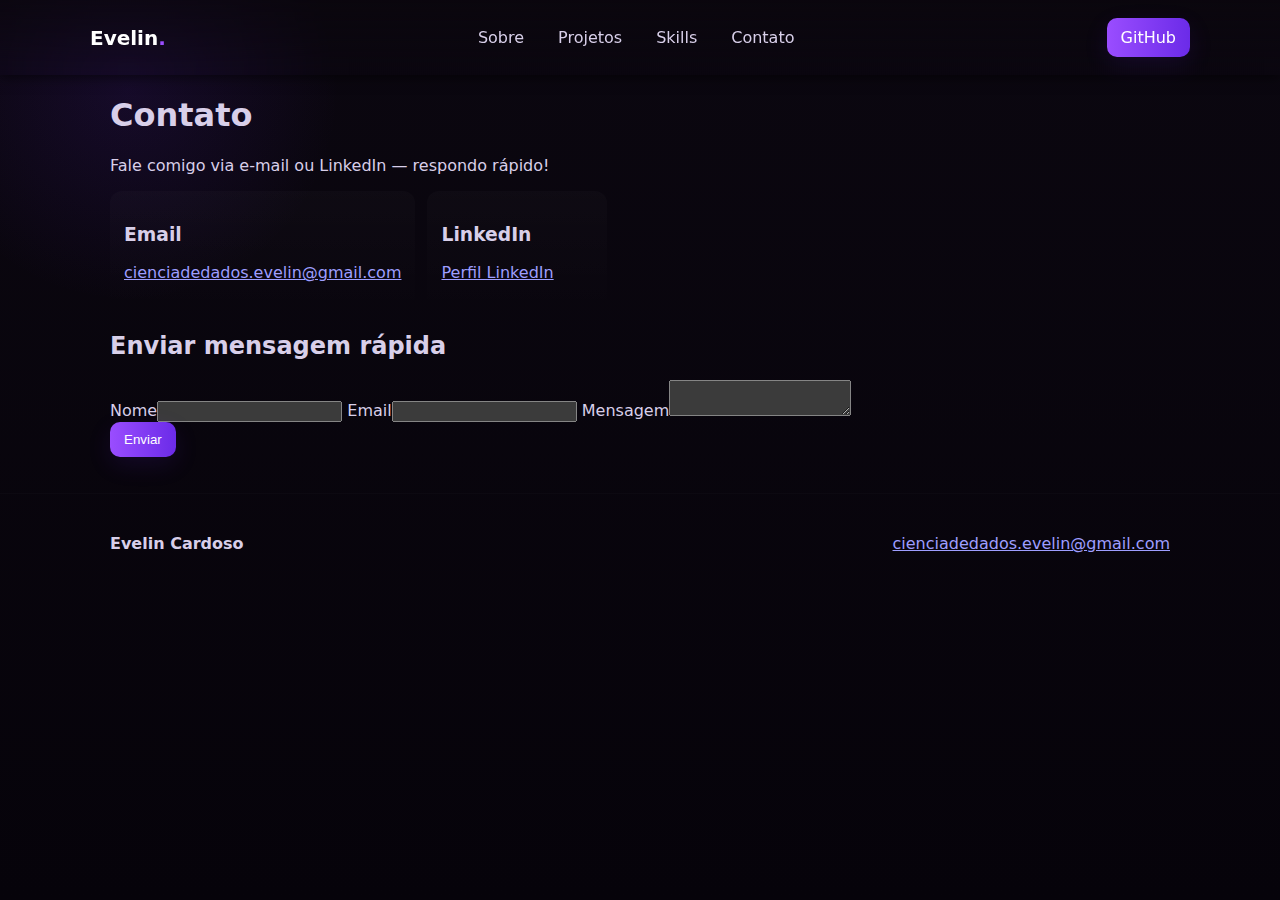
<file: contact.html>
<!doctype html>
<html lang="pt-BR">
<head><meta charset="utf-8"/><meta name="viewport" content="width=device-width,initial-scale=1"/><title>Contato — Evelin Cardoso</title><link rel="stylesheet" href="styles.css"/></head>
<body>
  <header class="topbar">
    <div class="container navwrap">
      <a class="logo" href="index.html">Evelin<span class="dot">.</span></a>
      <nav>
        <ul class="navlinks">
          <li><a href="about.html">Sobre</a></li>
          <li><a href="projects.html">Projetos</a></li>
          <li><a href="skills.html">Skills</a></li>
          <li><a href="contact.html">Contato</a></li>
        </ul>
      </nav>
      <a class="btn btn-primary" href="https://github.com/evelin-cardoso">GitHub</a>
    </div>
  </header>

  <main class="container contact-page">
    <h1>Contato</h1>
    <p>Fale comigo via e-mail ou LinkedIn — respondo rápido!</p>
    <div class="contact-cards">
      <div class="contact-card">
        <h3>Email</h3>
        <p><a href="mailto:cienciadedados.evelin@gmail.com">cienciadedados.evelin@gmail.com</a></p>
      </div>
      <div class="contact-card">
        <h3>LinkedIn</h3>
        <p><a href="https://www.linkedin.com/feed/">Perfil LinkedIn</a></p>
      </div>
    </div>

    <section class="contact-form-wrap">
      <h2>Enviar mensagem rápida</h2>
      <form onsubmit="handleContact(event)" class="contact-form">
        <label>Nome<input id="name" required /></label>
        <label>Email<input id="email" type="email" required /></label>
        <label>Mensagem<textarea id="message" required></textarea></label>
        <div class="form-actions"><button class="btn btn-primary" type="submit">Enviar</button></div>
      </form>
    </section>
  </main>

  <footer class="site-footer">
    <div class="container footer-grid"><div><strong>Evelin Cardoso</strong></div><div><p><a href="mailto:cienciadedados.evelin@gmail.com">cienciadedados.evelin@gmail.com</a></p></div></div>
  </footer>

  <script src="script.js"></script>
</body>
</html>
</file>
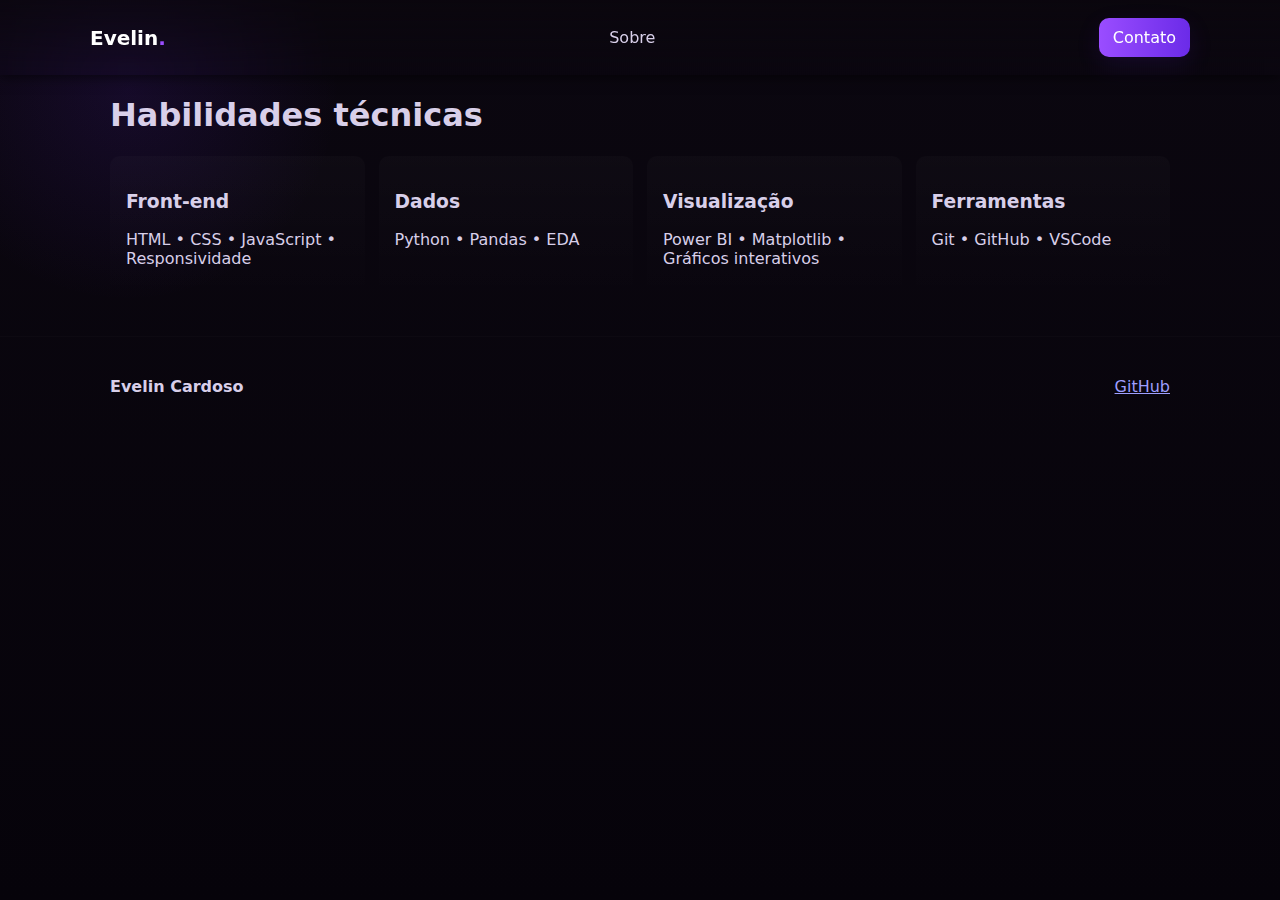
<file: skills.html>
<!doctype html>
<html lang="pt-BR">
<head>
  <meta charset="utf-8"/>
  <meta name="viewport" content="width=device-width,initial-scale=1"/>
  <title>Skills — Evelin Cardoso</title>
  <link rel="stylesheet" href="styles.css"/>
</head>
<body>
  <header class="topbar">
    <div class="container navwrap">
      <a class="logo" href="index.html">Evelin<span class="dot">.</span></a>
      <nav>
        <ul class="navlinks">
          <li><a href="about.html">Sobre</a></li>
        </ul>
      </nav>
      <a class="btn btn-primary" href="contact.html">Contato</a>
    </div>
  </header>

  <main class="container skills-page">
    <h1>Habilidades técnicas</h1>
    <div class="skills-grid">
      <div class="skill-card">
        <h3>Front-end</h3>
        <p>HTML • CSS • JavaScript • Responsividade</p>
      </div>
      <div class="skill-card">
        <h3>Dados</h3>
        <p>Python • Pandas • EDA</p>
      </div>
      <div class="skill-card">
        <h3>Visualização</h3>
        <p>Power BI • Matplotlib • Gráficos interativos</p>
      </div>
      <div class="skill-card">
        <h3>Ferramentas</h3>
        <p>Git • GitHub • VSCode</p>
      </div>
    </div>
  </main>

  <footer class="site-footer">
    <div class="container footer-grid">
      <div><strong>Evelin Cardoso</strong></div>
      <div><p><a href="https://github.com/evelin-cardoso">GitHub</a></p></div>
    </div>
  </footer>

  <script src="script.js"></script>
</body>
</html>
</file>
<file: styles.css>
/* Professional purple theme with glass cards, subtle animations */
:root{
  --bg:#0b0710;
  --panel:#140920;
  --muted:#d8cfe9;
  --accent:#9a4dff;
  --accent-2:#6b2be8;
  --glass: rgba(255,255,255,0.03);
  --radius:14px;
  --container:1100px;
  font-family: Inter, system-ui, -apple-system, "Segoe UI", Roboto, "Helvetica Neue", Arial;
  color-scheme: dark;
  color:var(--muted);
}
*{box-sizing:border-box}
body{margin:0;background:radial-gradient(circle at 10% 10%, rgba(107,43,232,0.12), transparent 15%), linear-gradient(180deg,var(--bg), #06030a);min-height:100vh}
.container{max-width:var(--container);margin:0 auto;padding:0 20px}
.topbar{backdrop-filter: blur(6px);position:sticky;top:0;z-index:40;background:linear-gradient(180deg, rgba(10,6,12,0.6), transparent);box-shadow:0 2px 12px rgba(0,0,0,0.6)}
.navwrap{display:flex;align-items:center;justify-content:space-between;padding:18px 0}
.logo{font-weight:700;color:white;text-decoration:none;font-size:20px}
.logo .dot{color:var(--accent)}
.navlinks{display:flex;gap:14px;list-style:none;margin:0;padding:0}
.navlinks a{color:var(--muted);text-decoration:none;padding:8px 10px;border-radius:8px}
.navlinks a:hover{background:var(--glass);color:white;transform:translateY(-2px)}
.btn{padding:10px 14px;border-radius:10px;border:0;cursor:pointer;text-decoration:none;display:inline-block}
.btn-primary{background:linear-gradient(90deg,var(--accent),var(--accent-2));color:white;box-shadow:0 8px 24px rgba(107,43,232,0.12)}
.btn-ghost{background:transparent;border:1px solid rgba(255,255,255,0.04);color:var(--muted)}
.hero{display:flex;gap:32px;align-items:center;padding:48px 0}
.hero-left{flex:1}
.hero-right{width:360px;display:flex;justify-content:center;align-items:center}
.profile-frame{background:linear-gradient(180deg, rgba(255,255,255,0.02), transparent);padding:12px;border-radius:16px;box-shadow:0 20px 50px rgba(0,0,0,0.6)}
.profile-img{width:320px;height:320px;border-radius:18px;object-fit:cover;border:6px solid rgba(154,77,255,0.08)}
.lead{font-size:1.05rem;color:#efe6ff}
.hero-ctas{margin-top:18px;display:flex;gap:12px}
.quick-stats{display:flex;gap:18px;margin-top:20px;list-style:none;padding:0}
.quick-stats li{background:linear-gradient(180deg, rgba(255,255,255,0.02), transparent);padding:12px;border-radius:10px;text-align:center;min-width:100px}
.showcase{padding:28px 0}
.showcase-grid{display:grid;grid-template-columns:repeat(auto-fit,minmax(260px,1fr));gap:18px;margin-top:16px}
.showcase-card{background:linear-gradient(180deg, rgba(255,255,255,0.02), transparent);border-radius:12px;overflow:hidden;cursor:pointer;transition:transform .28s ease, box-shadow .28s ease}
.showcase-card img{width:100%;height:180px;object-fit:cover;display:block}
.showcase-card:hover{transform:translateY(-8px);box-shadow:0 30px 60px rgba(0,0,0,0.6)}
.card-meta{padding:14px}
.card-meta h3{margin:0 0 6px 0}
.why{display:grid;grid-template-columns:1fr 1fr;gap:18px;padding:28px 0}
.card{background:linear-gradient(180deg, rgba(255,255,255,0.02), rgba(255,255,255,0.01));padding:18px;border-radius:12px}
.site-footer{border-top:1px solid rgba(255,255,255,0.02);padding:24px 0;margin-top:36px}
.footer-grid{display:flex;justify-content:space-between;align-items:center;gap:20px}
.projects-page .projects-list{display:grid;gap:18px}
.project-item{display:flex;gap:18px;align-items:center;background:linear-gradient(180deg, rgba(255,255,255,0.02), transparent);padding:12px;border-radius:12px}
.project-item img{width:240px;height:140px;object-fit:cover;border-radius:10px}
.contact-cards{display:flex;gap:12px;margin:14px 0}
.contact-card{background:linear-gradient(180deg, rgba(255,255,255,0.02), transparent);padding:14px;border-radius:12px;min-width:180px}
.skills-grid{display:grid;grid-template-columns:repeat(auto-fit,minmax(220px,1fr));gap:14px}
.skill-card{background:linear-gradient(180deg, rgba(255,255,255,0.02), transparent);padding:16px;border-radius:10px}
.modal{position:fixed;inset:0;display:flex;align-items:center;justify-content:center;background:rgba(3,2,6,0.6);opacity:0;pointer-events:none;transition:opacity .25s ease;z-index:80}
.modal.show{opacity:1;pointer-events:auto}
.modal-content{background:linear-gradient(180deg,#120014,#16041a);padding:20px;border-radius:12px;max-width:900px;width:90%;color:var(--muted)}
.modal-close{position:absolute;right:18px;top:18px;background:transparent;border:0;color:var(--muted);font-size:20px;cursor:pointer}
@media(max-width:900px){
  .hero{flex-direction:column}
  .hero-right{width:100%}
  .profile-img{width:220px;height:220px}
  .navlinks{display:none}
  .navwrap{gap:12px}
  .logo{font-size:18px}
}
</file>
